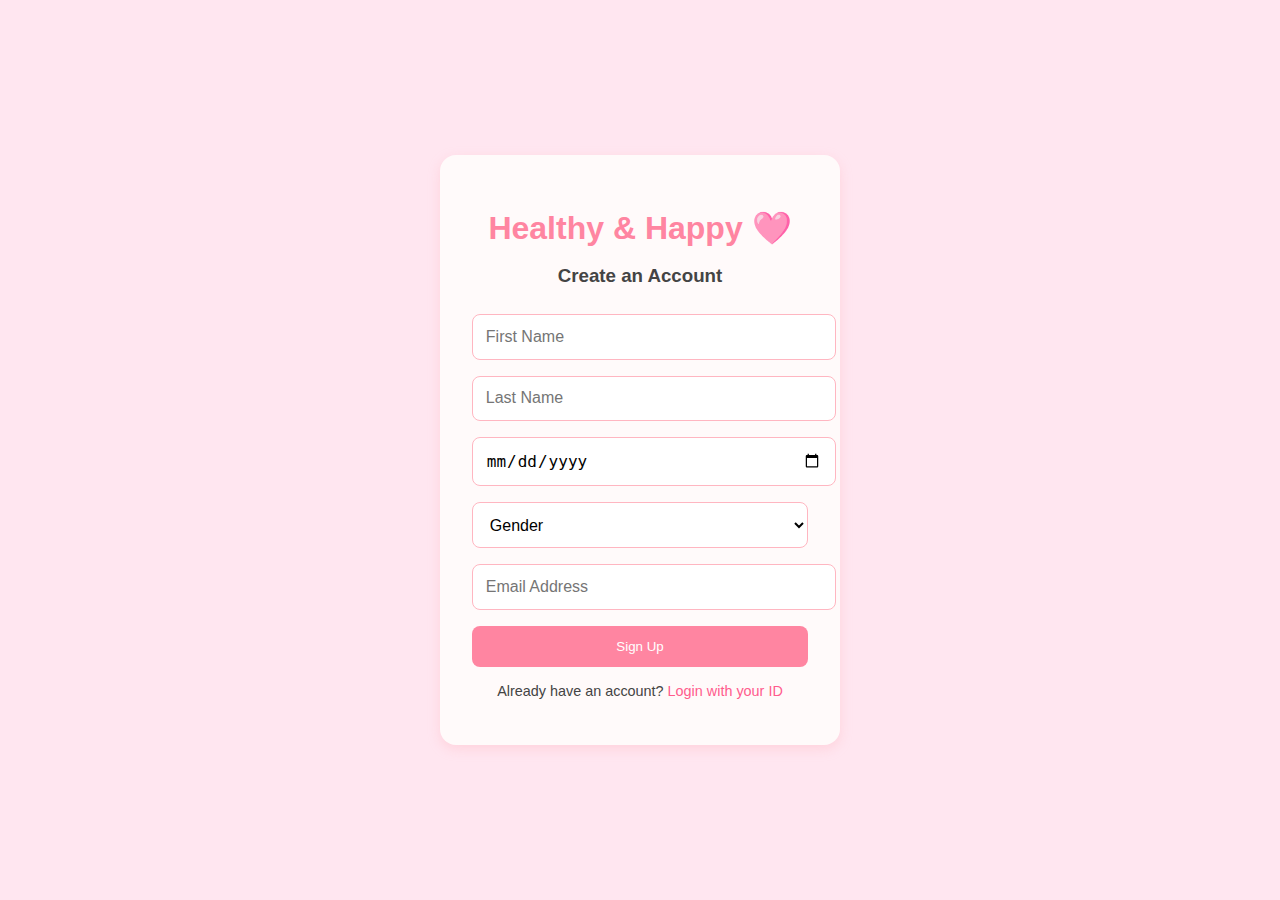
<file: index.html>
<!DOCTYPE html>
<html lang="en">
<head>
  <meta charset="UTF-8" />
  <meta name="viewport" content="width=device-width, initial-scale=1.0" />
  <title>Healthy & Happy | Welcome</title>
  <link rel="stylesheet" href="style.css" />
</head>
<body class="login-body">

  <div class="auth-container">

    <!-- 🩷 Sign Up Card -->
    <div class="card" id="signup-card">
      <h1 class="app-title">Healthy & Happy 🩷</h1>
      <h3>Create an Account</h3>

      <form id="signup-form">
        <input type="text" id="firstName" placeholder="First Name" required />
        <input type="text" id="lastName" placeholder="Last Name" required />
        <input type="date" id="dob" required />
        <select id="gender" required>
          <option value="" disabled selected>Gender</option>
          <option>Female</option>
          <option>Male</option>
        </select>
        <input type="email" id="email" placeholder="Email Address" required />

        <button type="submit" class="btn-primary">Sign Up</button>
      </form>

      <p class="alt-text">
        Already have an account?
        <a href="#" id="show-login">Login with your ID</a>
      </p>
    </div>

    <!-- 🌷 Login Card -->
    <div class="card hidden" id="login-card">
      <h1 class="app-title">Healthy & Happy 🩷</h1>
      <h3>Welcome Back!</h3>

      <form id="login-form">
        <input type="text" id="login-id" placeholder="Enter Your User ID (e.g., #1234A)" required />
        <button type="submit" class="btn-primary">Login</button>
      </form>

      <p class="alt-text">
        New here?
        <a href="#" id="show-signup">Create an account</a>
      </p>
    </div>

  </div>

  <script src="main.js"></script>
</body>
</html>
</file>
<file: style.css>
body {
  font-family: "Poppins", sans-serif;
  background-color: #ffe6f0;
  margin: 0;
  display: flex;
  justify-content: center;
  align-items: center;
  height: 100vh;
  color: #444;
}

.auth-container {
  width: 90%;
  max-width: 400px;
}

.card {
  background-color: #fffafa;
  padding: 2rem;
  border-radius: 1rem;
  box-shadow: 0 4px 12px rgba(255, 182, 193, 0.4);
  text-align: center;
  animation: fadeIn 0.5s ease;
}

.hidden {
  display: none;
}

.app-title {
  color: #ff85a1;
  margin-bottom: 0.5rem;
}

input, select {
  width: 100%;
  padding: 0.8rem;
  margin: 0.5rem 0;
  border: 1px solid #ffb6c1;
  border-radius: 0.5rem;
  background-color: #fff;
  font-size: 1rem;
}

.btn-primary {
  width: 100%;
  background-color: #ff85a1;
  color: #fff;
  padding: 0.8rem;
  border: none;
  border-radius: 0.5rem;
  cursor: pointer;
  transition: background-color 0.3s ease;
  margin-top: 0.5rem;
}

.btn-primary:hover {
  background-color: #ff5c8d;
}

.alt-text {
  margin-top: 1rem;
  font-size: 0.9rem;
}

.alt-text a {
  color: #ff5c8d;
  text-decoration: none;
}

.alt-text a:hover {
  text-decoration: underline;
}

@keyframes fadeIn {
  from { opacity: 0; transform: translateY(10px); }
  to { opacity: 1; transform: translateY(0); }
}
</file>
